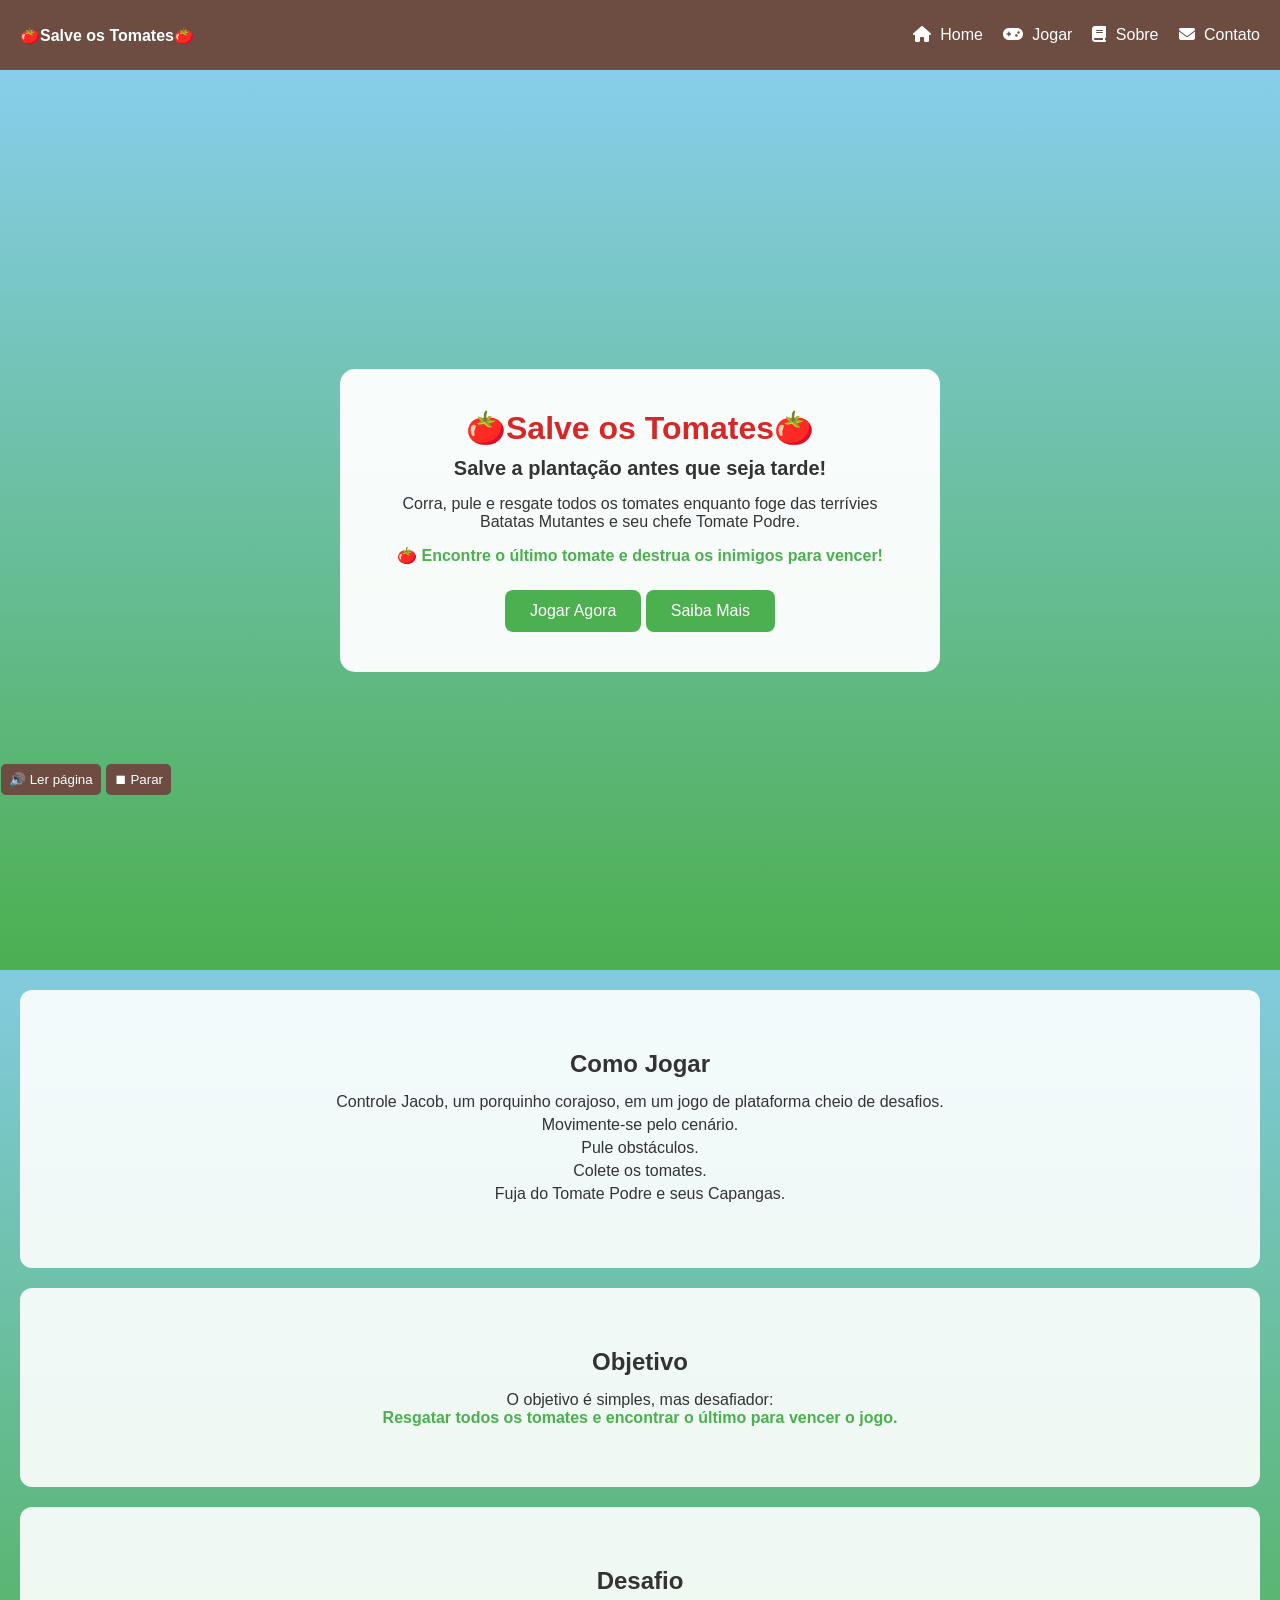
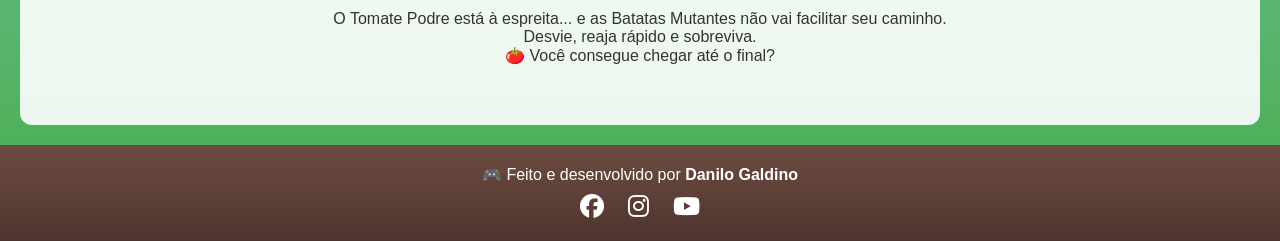
<file: index.html>
<!DOCTYPE html>
<html lang="pt-br">
<head>
<meta charset="UTF-8">
<meta name="viewport" content="width=device-width, initial-scale=1.0">
<link rel="stylesheet" href="style.css">
<link rel="stylesheet" href="https://cdnjs.cloudflare.com/ajax/libs/font-awesome/6.5.0/css/all.min.css">
<title>🍅Salve os Tomates🍅</title>

</head>

<body>

<!-- NAVBAR -->
<nav class="navbar">
  <a href="index.html" class="logo" title="🍅Salve os Tomates🍅">🍅Salve os Tomates🍅</a>

  <ul class="menu" id="menu">
    <li><a href="index.html"><i class="fa-solid fa-house"></i> Home</a></li>
    <li><a href="jogo.html"><i class="fa-solid fa-gamepad"></i> Jogar</a></li>
    <li><a href="sobre.html"><i class="fa-solid fa-book"></i> Sobre</a></li>
    <li><a href="contato.html"><i class="fa-solid fa-envelope"></i> Contato</a></li>
  </ul>

  <div class="menu-btn" id="menu-btn">☰</div>
</nav>

<main>
<!--Acessibilidade-->
<div class="leitor">
  <button onclick="lerPagina()">🔊 Ler página</button>
  <button onclick="pararLeitura()">⏹ Parar</button>
</div>

<section class="hero">

  <div class="hero-content">

    <h1>🍅Salve os Tomates🍅</h1>

    <h2>Salve a plantação antes que seja tarde!</h2>

    <p>
      Corra, pule e resgate todos os tomates enquanto foge das terrívies Batatas Mutantes e
       seu chefe Tomate Podre.
    </p>

    <p class="destaque">
      🍅 Encontre o último tomate e destrua os inimigos para vencer!
    </p>

    <a href="jogo.html" class="btn">Jogar Agora</a>
    <a href="sobre.html" class="btn">Saiba Mais</a>
    

  </div>

</section>

<section class="info">
  <h2>Como Jogar</h2>
 
  <ul>
    <li>Controle Jacob, um porquinho corajoso, em um jogo de plataforma cheio de desafios.</li>
    <li>Movimente-se pelo cenário.</li>
    <li>Pule obstáculos.</li>
    <li>Colete os tomates.</li>
    <li>Fuja do Tomate Podre e seus Capangas.</li>
  </ul>
</section>

<section class="info">
  <h2>Objetivo</h2>

  <p>
    O objetivo é simples, mas desafiador:
  </p>

  <p class="destaque">
    Resgatar todos os tomates e encontrar o último para vencer o jogo.
  </p>
</section>

<section class="info">
  <h2>Desafio</h2>
    <p>O Tomate Podre está à espreita... e as Batatas Mutantes não vai facilitar seu caminho.</p>
    <p>Desvie, reaja rápido e sobreviva.</p>
    <p>🍅 Você consegue chegar até o final?</p>
</section>
</main>
<script src="script.js"></script>

<footer class="footer">
  <div class="footer-content">

    <p>🎮 Feito e desenvolvido por <strong>Danilo Galdino</strong></p>

    <div class="redes">
      <a href="https://www.facebook.com/" target="_blank"><i class="fa-brands fa-facebook"></i></a>
      <a href="https://www.instagram.com/" target="_blank"><i class="fa-brands fa-instagram"></i></a>
      <a href="https://www.youtube.com/" target="_blank"><i class="fa-brands fa-youtube"></i></a>
    </div>
    
  </div>
</footer>
</body>
</html>
</file>
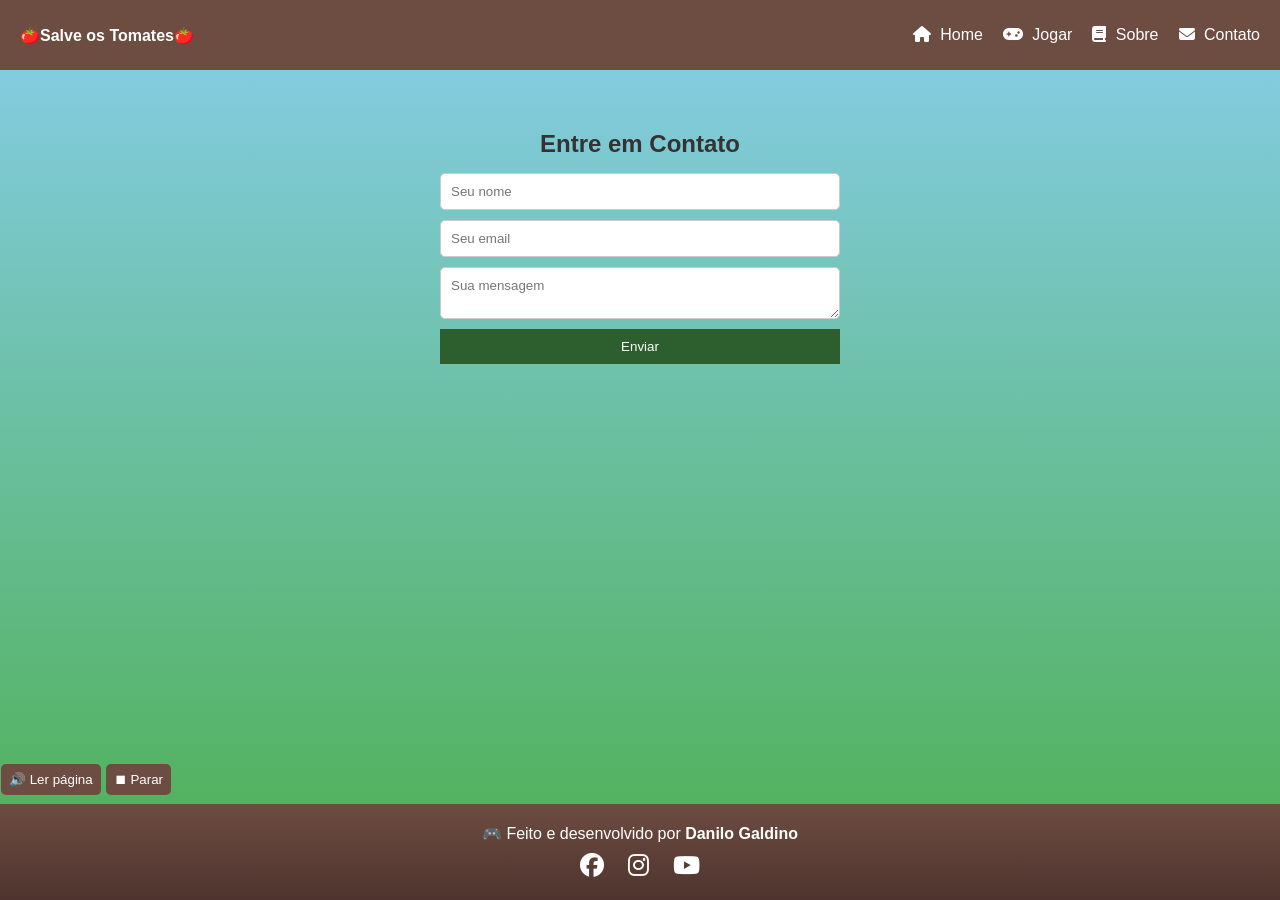
<file: contato.html>
<!DOCTYPE html>
<html lang="pt-br">
<head>
<meta charset="UTF-8">
<meta name="viewport" content="width=device-width, initial-scale=1.0">
<title>Contato</title>
<link rel="stylesheet" href="style.css">
<link rel="stylesheet" href="https://cdnjs.cloudflare.com/ajax/libs/font-awesome/6.5.0/css/all.min.css">
</head>

<body>

<!-- NAVBAR -->
<nav class="navbar">
  <a href="index.html" class="logo" title="🍅Salve os Tomates🍅">🍅Salve os Tomates🍅</a>

  <ul class="menu" id="menu">
    <li><a href="index.html"><i class="fa-solid fa-house"></i> Home</a></li>
    <li><a href="jogo.html"><i class="fa-solid fa-gamepad"></i> Jogar</a></li>
    <li><a href="sobre.html"><i class="fa-solid fa-book"></i> Sobre</a></li>
    <li><a href="contato.html"><i class="fa-solid fa-envelope"></i> Contato</a></li>
  </ul>

  <div class="menu-btn" id="menu-btn">☰</div>
</nav>

<main>

<!--Acessibilidade-->
<div class="leitor">
  <button onclick="lerPagina()">🔊 Ler página</button>
  <button onclick="pararLeitura()">⏹ Parar</button>
</div>

<section>
  <h2>Entre em Contato</h2>

  <form class="form-contato">
    <input type="text" placeholder="Seu nome" required>
    <input type="email" placeholder="Seu email" required>
    <textarea placeholder="Sua mensagem" required></textarea>
    <button type="submit">Enviar</button>
  </form>
</section>
</main>

<script src="script.js"></script>

<footer class="footer">
  <div class="footer-content">

    <p>🎮 Feito e desenvolvido por <strong>Danilo Galdino</strong></p>

    <div class="redes">
      <a href="https://www.facebook.com/" target="_blank"><i class="fa-brands fa-facebook"></i></a>
      <a href="https://www.instagram.com/" target="_blank"><i class="fa-brands fa-instagram"></i></a>
      <a href="https://www.youtube.com/" target="_blank"><i class="fa-brands fa-youtube"></i></a>
    </div>

  </div>
</footer>
</body>
</html>
</file>
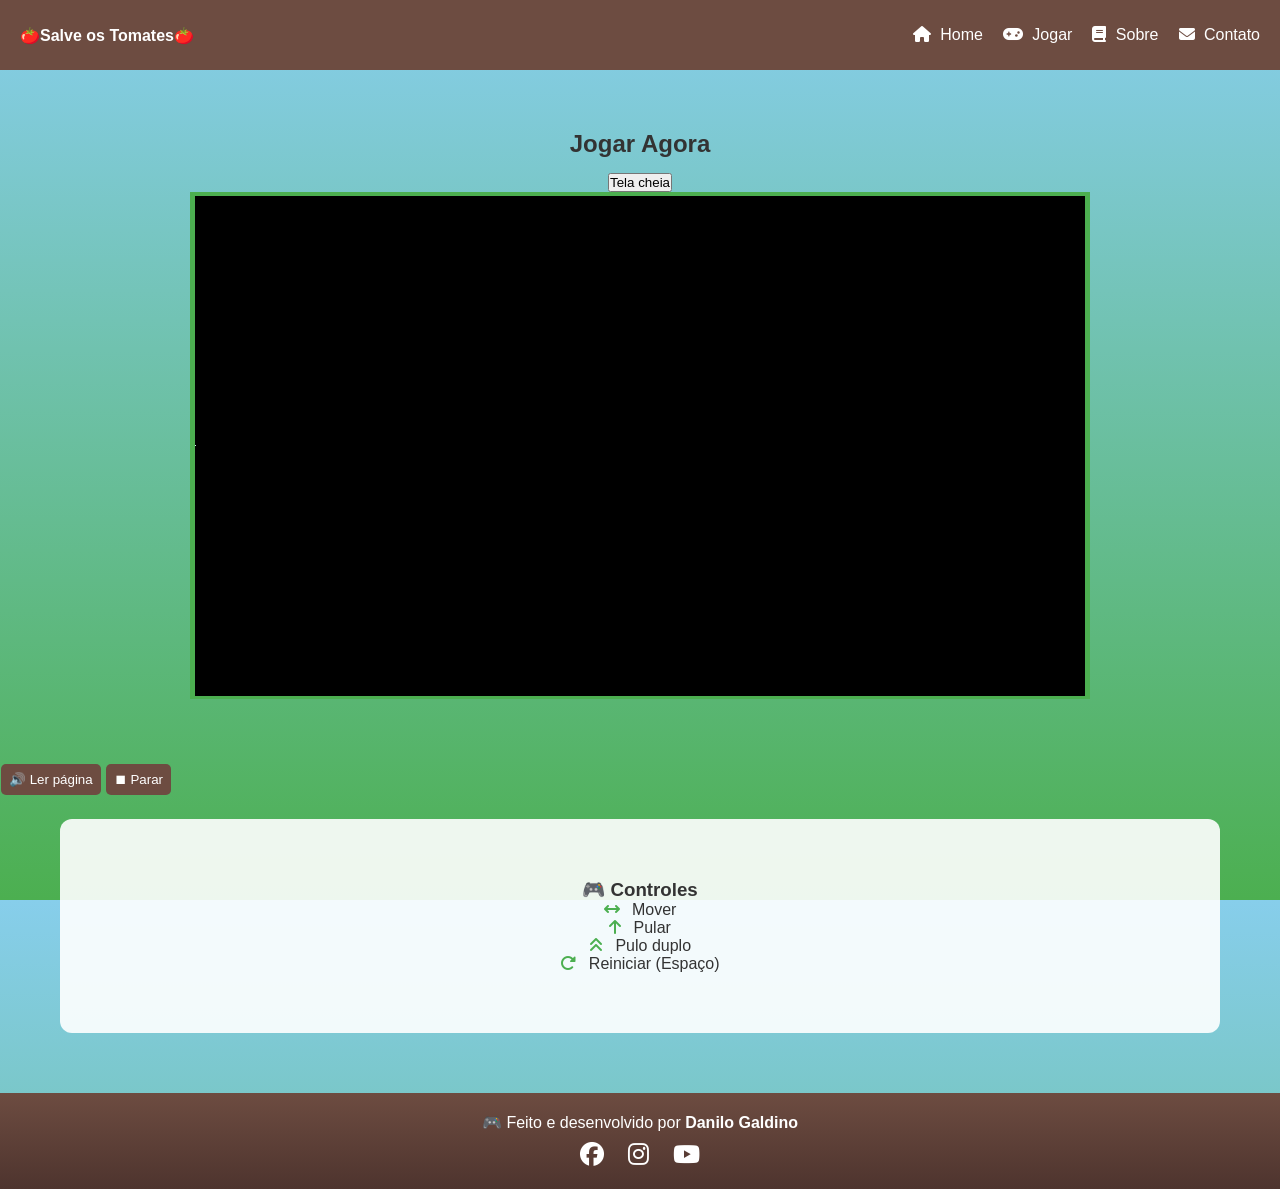
<file: jogo.html>
<!DOCTYPE html>
<html lang="pt-br">
<head>
<meta charset="UTF-8">
<meta name="viewport" content="width=device-width, initial-scale=1.0">
<title>Jogar</title>
<link rel="stylesheet" href="style.css">
<link rel="stylesheet" href="https://cdnjs.cloudflare.com/ajax/libs/font-awesome/6.5.0/css/all.min.css">
</head>

<body>

<!-- NAVBAR -->
<nav class="navbar">
  <a href="index.html" class="logo" title="🍅Salve os Tomates🍅">🍅Salve os Tomates🍅</a>

  <ul class="menu" id="menu">
    <li><a href="index.html"><i class="fa-solid fa-house"></i> Home</a></li>
    <li><a href="jogo.html"><i class="fa-solid fa-gamepad"></i> Jogar</a></li>
    <li><a href="sobre.html"><i class="fa-solid fa-book"></i> Sobre</a></li>
    <li><a href="contato.html"><i class="fa-solid fa-envelope"></i> Contato</a></li>
  </ul>

  <div class="menu-btn" id="menu-btn">☰</div>
</nav>

<main>

<!--Acessibilidade-->
<div class="leitor">
  <button onclick="lerPagina()">🔊 Ler página</button>
  <button onclick="pararLeitura()">⏹ Parar</button>
</div>

<section>
  <h2>Jogar Agora</h2>

  <button onclick="abrirTelaCheia()">Tela cheia</button>
  <div class="game-box">

  <iframe id="gameFrame" 
    src="jogo/index.html" 
    width="100%" 
    height="500"
    frameborder="0"
    tabindex="0">
  </iframe>
  
<script src="script.js"></script>
  </div>
</section>
<section class="controles">
  <h3>🎮 Controles</h3>

<p><i class="fa-solid fa-arrows-left-right"></i> Mover</p>
<p><i class="fa-solid fa-arrow-up"></i> Pular</p>
<p><i class="fa-solid fa-angles-up"></i> Pulo duplo</p>
<p><i class="fa-solid fa-rotate-right"></i> Reiniciar (Espaço)</p>
</section>
</main>

<script src="script.js"></script>

<footer class="footer">
  <div class="footer-content">

    <p>🎮 Feito e desenvolvido por <strong>Danilo Galdino</strong></p>

    <div class="redes">
      <a href="https://www.facebook.com/" target="_blank"><i class="fa-brands fa-facebook"></i></a>
      <a href="https://www.instagram.com/" target="_blank"><i class="fa-brands fa-instagram"></i></a>
      <a href="https://www.youtube.com/" target="_blank"><i class="fa-brands fa-youtube"></i></a>
    </div>

  </div>
</footer>
</body>
</html>
</file>
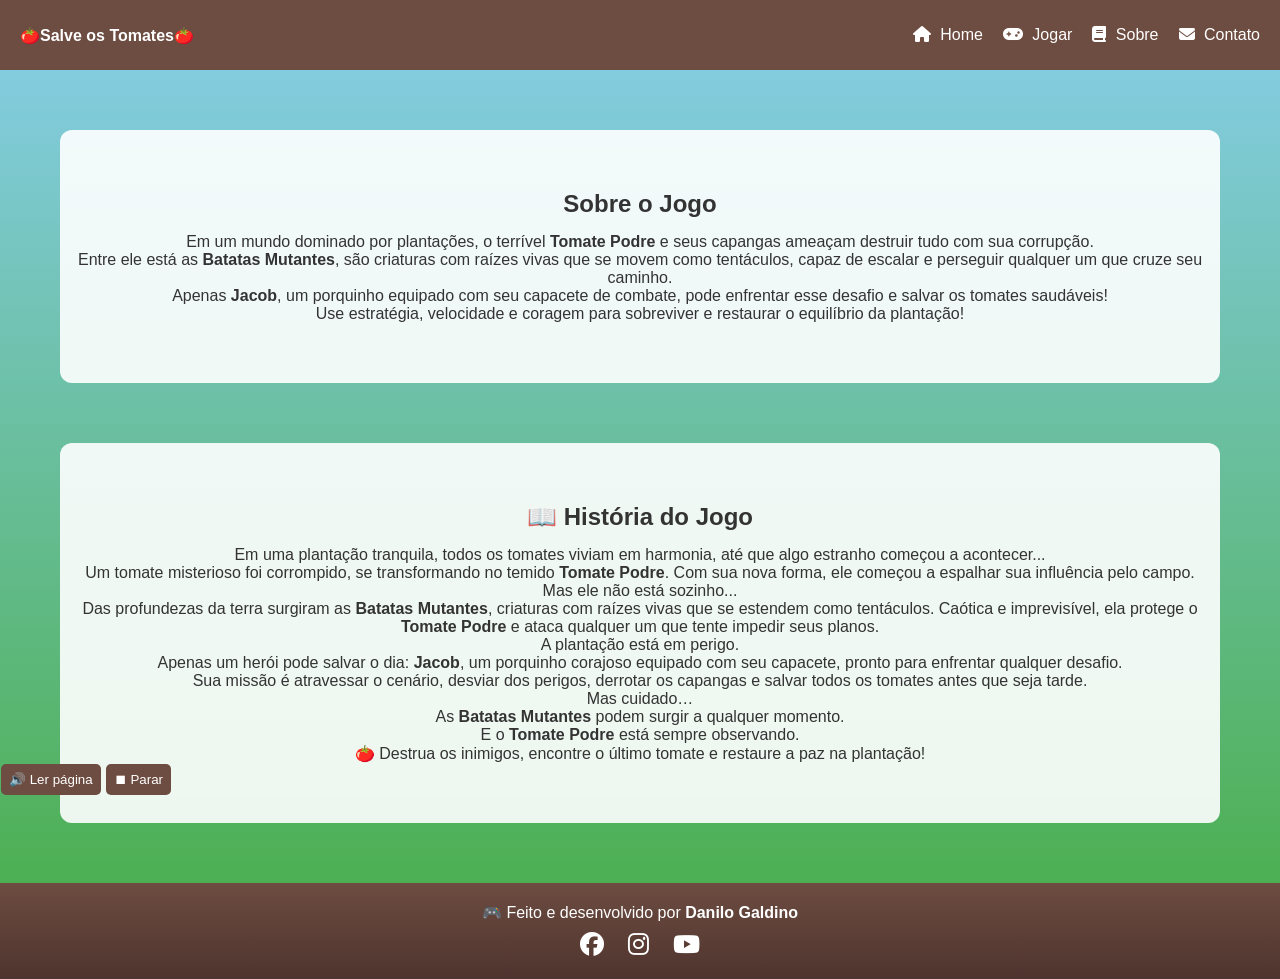
<file: sobre.html>
<!DOCTYPE html>
<html lang="pt-br">
<head>
<meta charset="UTF-8">
<meta name="viewport" content="width=device-width, initial-scale=1.0">
<title>Sobre</title>
<link rel="stylesheet" href="style.css">
<link rel="stylesheet" href="https://cdnjs.cloudflare.com/ajax/libs/font-awesome/6.5.0/css/all.min.css">
</head>

<body>

<!-- NAVBAR -->
<nav class="navbar">
  <a href="index.html" class="logo" title="🍅Salve os Tomates🍅">🍅Salve os Tomates🍅</a>

  <ul class="menu" id="menu">
    <li><a href="index.html"><i class="fa-solid fa-house"></i> Home</a></li>
    <li><a href="jogo.html"><i class="fa-solid fa-gamepad"></i> Jogar</a></li>
    <li><a href="sobre.html"><i class="fa-solid fa-book"></i> Sobre</a></li>
    <li><a href="contato.html"><i class="fa-solid fa-envelope"></i> Contato</a></li>
  </ul>

  <div class="menu-btn" id="menu-btn">☰</div>
</nav>

<main>

<!--Acessibilidade-->
<div class="leitor">
  <button onclick="lerPagina()">🔊 Ler página</button>
  <button onclick="pararLeitura()">⏹ Parar</button>
</div>

<section class="sobre">
  <h2>Sobre o Jogo</h2>

  <p>Em um mundo dominado por plantações, o terrível <b>Tomate Podre</b> e seus capangas ameaçam destruir tudo com sua corrupção.</p>

  <p>Entre ele está as <b>Batatas Mutantes</b>, são criaturas com raízes vivas que se movem como tentáculos, capaz de escalar e perseguir qualquer um que cruze seu caminho.</p>

  <p>Apenas <b>Jacob</b>, um porquinho equipado com seu capacete de combate, pode enfrentar esse desafio e salvar os tomates saudáveis!</p>

  <p>Use estratégia, velocidade e coragem para sobreviver e restaurar o equilíbrio da plantação!</p>

</section>

<section class="historia">
  <h2>📖 História do Jogo</h2>

  <p>Em uma plantação tranquila, todos os tomates viviam em harmonia, até que algo estranho começou a acontecer...</p>

  <p>Um tomate misterioso foi corrompido, se transformando no temido <b>Tomate Podre</b>. Com sua nova forma, ele começou a espalhar sua influência pelo campo.</p>
  
  <p>Mas ele não está sozinho...</p>

  <p>Das profundezas da terra surgiram as <b>Batatas Mutantes</b>, criaturas com raízes vivas que se estendem como tentáculos. Caótica e imprevisível, ela protege o <b>Tomate Podre</b> e ataca qualquer um que tente impedir seus planos.</p>

  <p>A plantação está em perigo.</p>

  <p>Apenas um herói pode salvar o dia: <b>Jacob</b>, um porquinho corajoso equipado com seu capacete, pronto para enfrentar qualquer desafio.</p>

  <p>Sua missão é atravessar o cenário, desviar dos perigos, derrotar os capangas e salvar todos os tomates antes que seja tarde.</p>

  <p>Mas cuidado…</p>

  <p>As <b>Batatas Mutantes</b> podem surgir a qualquer momento.</p>

  <p>E o <b>Tomate Podre</b> está sempre observando.</p>

  <p>🍅 Destrua os inimigos, encontre o último tomate e restaure a paz na plantação!</p>

</section>

<script src="script.js"></script>

<footer class="footer">
  <div class="footer-content">

    <p>🎮 Feito e desenvolvido por <strong>Danilo Galdino</strong></p>

    <div class="redes">
      <a href="https://www.facebook.com/" target="_blank"><i class="fa-brands fa-facebook"></i></a>
      <a href="https://www.instagram.com/" target="_blank"><i class="fa-brands fa-instagram"></i></a>
      <a href="https://www.youtube.com/" target="_blank"><i class="fa-brands fa-youtube"></i></a>
    </div>

  </div>
</footer>
</main>
</body>


</html>
</file>
<file: style.css>
/* RESET */
* {
  margin: 0;
  padding: 0;
  box-sizing: border-box;
  font-family: Arial, sans-serif;
}

html {
  scroll-behavior: smooth;
}

/* BODY */
body {
  background: linear-gradient(#87CEEB, #4CAF50);
  color: #333;
  padding-top: 70px;
}

/* NAVBAR */
.navbar {
  position: fixed;
  top: 0;
  width: 100%;
  height: 70px;
  background: #6d4c41;
  color: white;

  display: flex;
  justify-content: space-between;
  align-items: center;

  padding: 0 20px;
  z-index: 1000;
}

.logo {
  font-weight: bold;
  color: white;
  text-decoration: none;
}

/* MENU (PC) */
.menu {
  display: flex;
  list-style: none;
  gap: 20px;
}

.menu a {
  color: white;
  text-decoration: none;
}

/* BOTÃO HAMBURGUER */
.menu-btn {
  display: none;
  font-size: 25px;
  cursor: pointer;
}

/* HERO */
.hero {
  height: 100vh;
  display: flex;
  justify-content: center;
  align-items: center;
  text-align: center;

  background: linear-gradient(#87CEEB, #4CAF50);
}

.hero-content {
  background: rgba(255,255,255,0.9);
  padding: 25px;
  border-radius: 12px;
}

.hero h1 {
  color: #d62828;
}

.hero p {
  margin: 15px 0;
}

.btn:hover {
  background: #388E3C;
}

/* SEÇÕES */
section {
  padding: 60px 20px;
  text-align: center;
}

h2 {
  margin-bottom: 15px;
}

/* JOGO */
.game-box {
  width: 100%;
  max-width: 900px;
  height: 507px;
  margin: auto;
  background: white;
  border: 5px solid #4CAF50;
  border-radius: 0px;
  display: flex;
  align-items: center;
  justify-content: center;
}

/* 📱 MOBILE */
@media (max-width: 768px) {

  .menu {
    position: absolute;
    top: 70px; /* GRUDADO NA NAVBAR */
    left: 0;
    width: 100%;
    background: #6d4c41;

    flex-direction: column;
    align-items: center;
    gap: 20px;

    /* ANIMAÇÃO CASCATA */
    max-height: 0;
    overflow: hidden;
    transition: max-height 0.35s ease;
  }

  .menu.active {
    max-height: 300px;
    padding: 20px 0;
  }

  .menu-btn {
    display: block;
  }
}
.form-contato {
  display: flex;
  flex-direction: column;
  max-width: 400px;
  margin: auto;
  gap: 10px;
}

.form-contato input,
.form-contato textarea {
  padding: 10px;
  border-radius: 5px;
  border: 1px solid #ccc;
}

.form-contato button {
  padding: 10px;
  background: #2c5f2d;
  color: white;
  border: none;
  cursor: pointer;
}
.fade-out {
  opacity: 0;
  transition: opacity 0.4s;
}
.leitor {
  position: fixed;
  bottom: 105px;
  left: 1px;
  display: flex;
  gap: 5px;
}

.leitor button {
  padding: 8px;
  border: none;
  cursor: pointer;
  background: #6d4c41;
  color: white;
  border-radius: 5px;
}
.hero {
  height: 100vh;
  display: flex;
  justify-content: center;
  align-items: center;
  text-align: center;
  background: linear-gradient(#87CEEB, #4CAF50);
}

/* CAIXA CENTRAL */
.hero-content {
  background: rgba(255,255,255,0.95);
  padding: 40px;
  border-radius: 15px;
  max-width: 600px;
}

/* TÍTULO */
.hero h1 {
  font-size: 32px;
  color: #d62828;
}

/* SUBTÍTULO */
.hero h2 {
  margin-top: 10px;
  font-size: 20px;
  color: #333;
}

/* TEXTO */
.hero p {
  margin: 15px 0;
}

/* DESTAQUE */
.destaque {
  font-weight: bold;
  color: #4CAF50;
}

/* BOTÃO */
.btn {
  display: inline-block;
  margin-top: 10px;
  padding: 12px 25px;
  background: #4CAF50;
  color: white;
  text-decoration: none;
  border-radius: 8px;
  transition: 0.3s;
}

.btn:hover {
  background: #388E3C;
  transform: scale(1.05);
}
.info {
  padding: 60px 20px;
  text-align: center;
  background: rgba(255,255,255,0.9);
  margin: 20px;
  border-radius: 12px;
}

.info ul {
  list-style: none;
  margin-top: 10px;
}

.info li {
  margin: 5px 0;
}

.footer {
  background: linear-gradient(#6d4c41, #4e342e);
  color: white;
  text-align: center;
  padding: 20px 20px;
}

.footer-content p {
  margin-bottom: 10px;
}

.redes a {
  margin: 0 10px;
  font-size: 22px;
  text-decoration: none;
  transition: 0.3s;
}

.redes a:hover {
  transform: scale(1.2);
}

.sobre, .controles, .historia {
padding: 60px 14px;
  text-align: center;
  background: rgba(255,255,255,0.9);
  margin: 60px;
  border-radius: 12px
}

html, body {
  height: 100%;
}

body {
  display: flex;
  flex-direction: column;
}

main {
  flex: 1;
}

.logo:hover {
  opacity: 0.8;
  transform: scale(1.05);
  transition: 0.3s;
}
.menu i {
  margin-right: 5px;
}

.redes i {
  font-size: 24px;
}

.redes a:hover i {
  color: #4CAF50;
}

.controles i {
  margin-right: 8px;
  color: #4CAF50;
}

.redes a {
  color: white; /* ou a cor que quiser */
  text-decoration: none;
}
</file>
